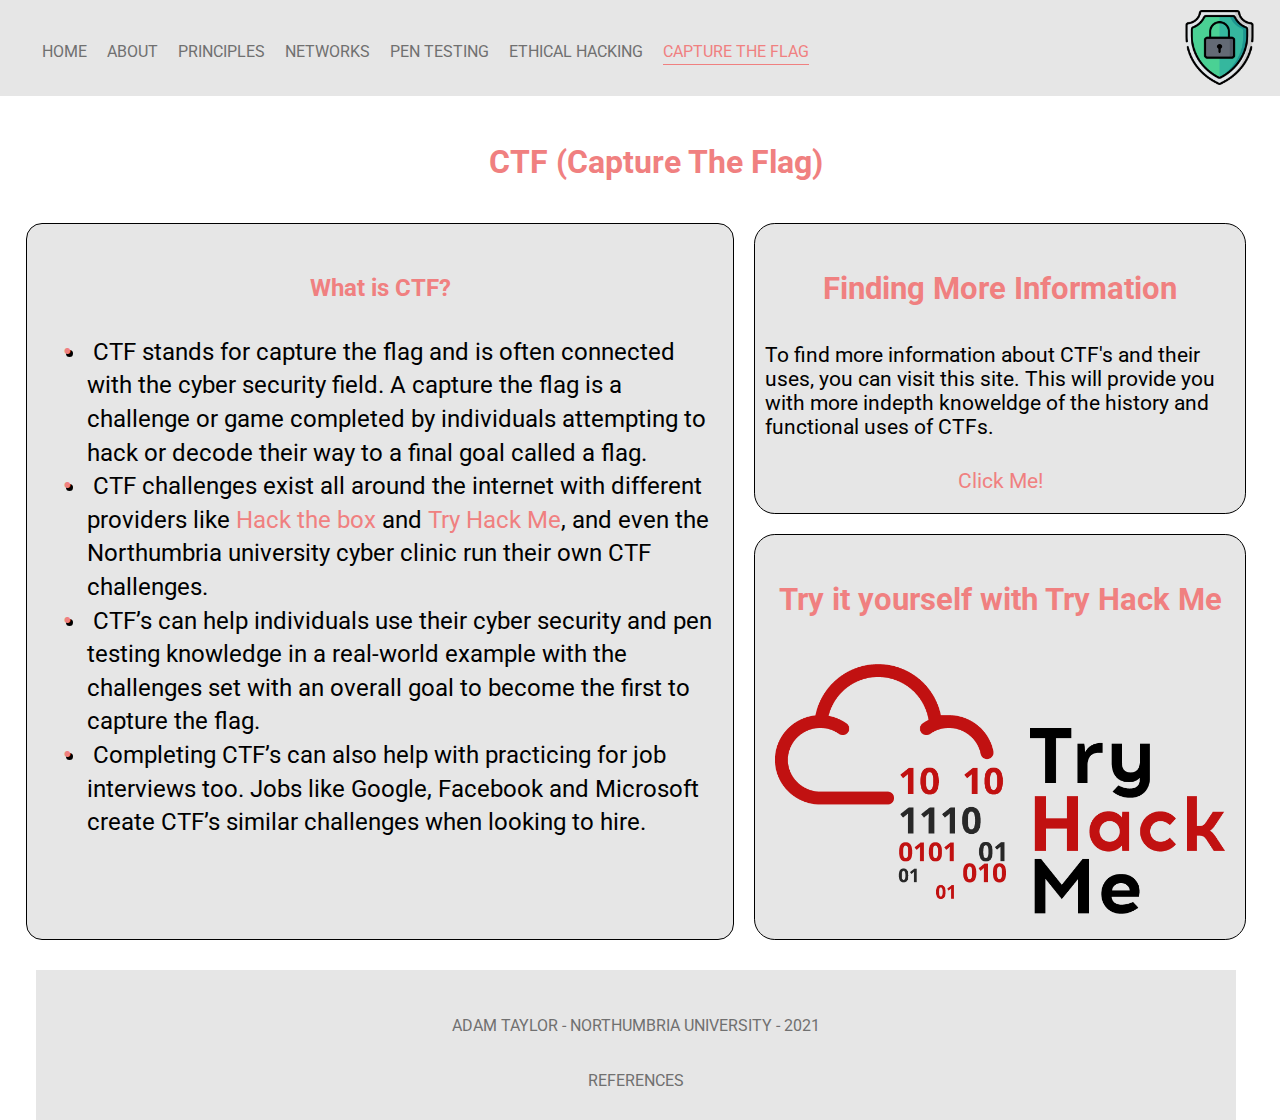
<file: Uni work/ctf.html>
<!DOCTYPE html>
<html>
  <head>
    <meta charset="utf-8" />
    <meta name="viewport" content="width=device-width, initial-scale=1" />
    <title>Capture the Flag</title>
    <link
      href="https://fonts.googleapis.com/css2?family=Lato:ital,wght@1,100&family=Roboto&display=swap"
      rel="stylesheet"
    />
    <link rel="stylesheet" href="styles.css" />
  </head>
  <body>
    <div class="container">
      <div class="nav-wrapper">
        <div class="left-side">
          <div class="nav-link-wrapper">
            <a href="index.html">Home</a>
          </div>
          <div class="nav-link-wrapper">
            <a href="about.html">About</a>
          </div>
          <div class="nav-link-wrapper">
            <a href="principles.html">Principles</a>
          </div>
          <div class="nav-link-wrapper">
            <a href="networks.html">Networks</a>
          </div>
          <div class="nav-link-wrapper">
            <a href="pen_test.html">Pen Testing</a>
          </div>
          <div class="nav-link-wrapper">
            <a href="ethical.html">Ethical Hacking</a>
          </div>
          <div class="nav-link-wrapper active-nav-link">
            <a href="ctf.html">Capture The Flag</a>
          </div>
        </div>

        <div class="right-nav">
          <div class="nav-link-wrapper" background>
            <a href="index.html">
              <img src="images\logo\shield.png" width="75px" height="75px" />
            </a>
          </div>
        </div>
      </div>

      <div class="content-wrapper">
        <h1>CTF (Capture The Flag)</h1>

        <div class="template-content">
          <!-- Main Content Block -->
          <div class="template-main-content">
            <div class="ctf-main-content">
              <h2>What is CTF?</h2>
              <ul>
                <li>
                  CTF stands for capture the flag and is often connected with
                  the cyber security field. A capture the flag is a challenge or
                  game completed by individuals attempting to hack or decode
                  their way to a final goal called a flag.
                </li>
                <li>
                  CTF challenges exist all around the internet with different
                  providers like
                  <a class="ref" href="https://www.hackthebox.eu"
                    >Hack the box</a
                  >
                  and
                  <a class="ref" href="https://tryhackme.com">Try Hack Me</a>,
                  and even the Northumbria university cyber clinic run their own
                  CTF challenges.
                </li>
                <li>
                  CTF’s can help individuals use their cyber security and pen
                  testing knowledge in a real-world example with the challenges
                  set with an overall goal to become the first to capture the
                  flag.
                </li>
                <li>
                  Completing CTF’s can also help with practicing for job
                  interviews too. Jobs like Google, Facebook and Microsoft
                  create CTF’s similar challenges when looking to hire.
                </li>
              </ul>
            </div>
          </div>

          <!-- Sub Content Block -->
          <div class="template-sub-content">
            <h2>Finding More Information</h2>
            <p>
              To find more information about CTF's and their uses, you can visit
              this site. This will provide you with more indepth knoweldge of
              the history and functional uses of CTFs.
            </p>
            <div class="ctf-link">
              <a
                class="ref"
                href="https://dev.to/atan/what-is-ctf-and-how-to-get-started-3f04"
                >Click Me!</a
              >
            </div>
          </div>

          <!-- Sub Content Block -->
          <div class="template-sub-content">
            <h2>Try it yourself with Try Hack Me</h2>
            <div class="ctf-image">
              <a href="https://tryhackme.com">
                <img src="images\THMLogo.png" width="450x" height="250px"
              /></a>
            </div>
          </div>

          <div class="template-footer">
            <div class="footer">
              <div class="footer-content">
                <div class="footer-name">
                  <p>Adam Taylor - Northumbria University - 2021</p>
                </div>
                <div class="footer-link">
                  <a href="references.html">References</a>
                </div>
              </div>
            </div>
          </div>
        </div>
      </div>
    </div>
  </body>
</html>
</file>
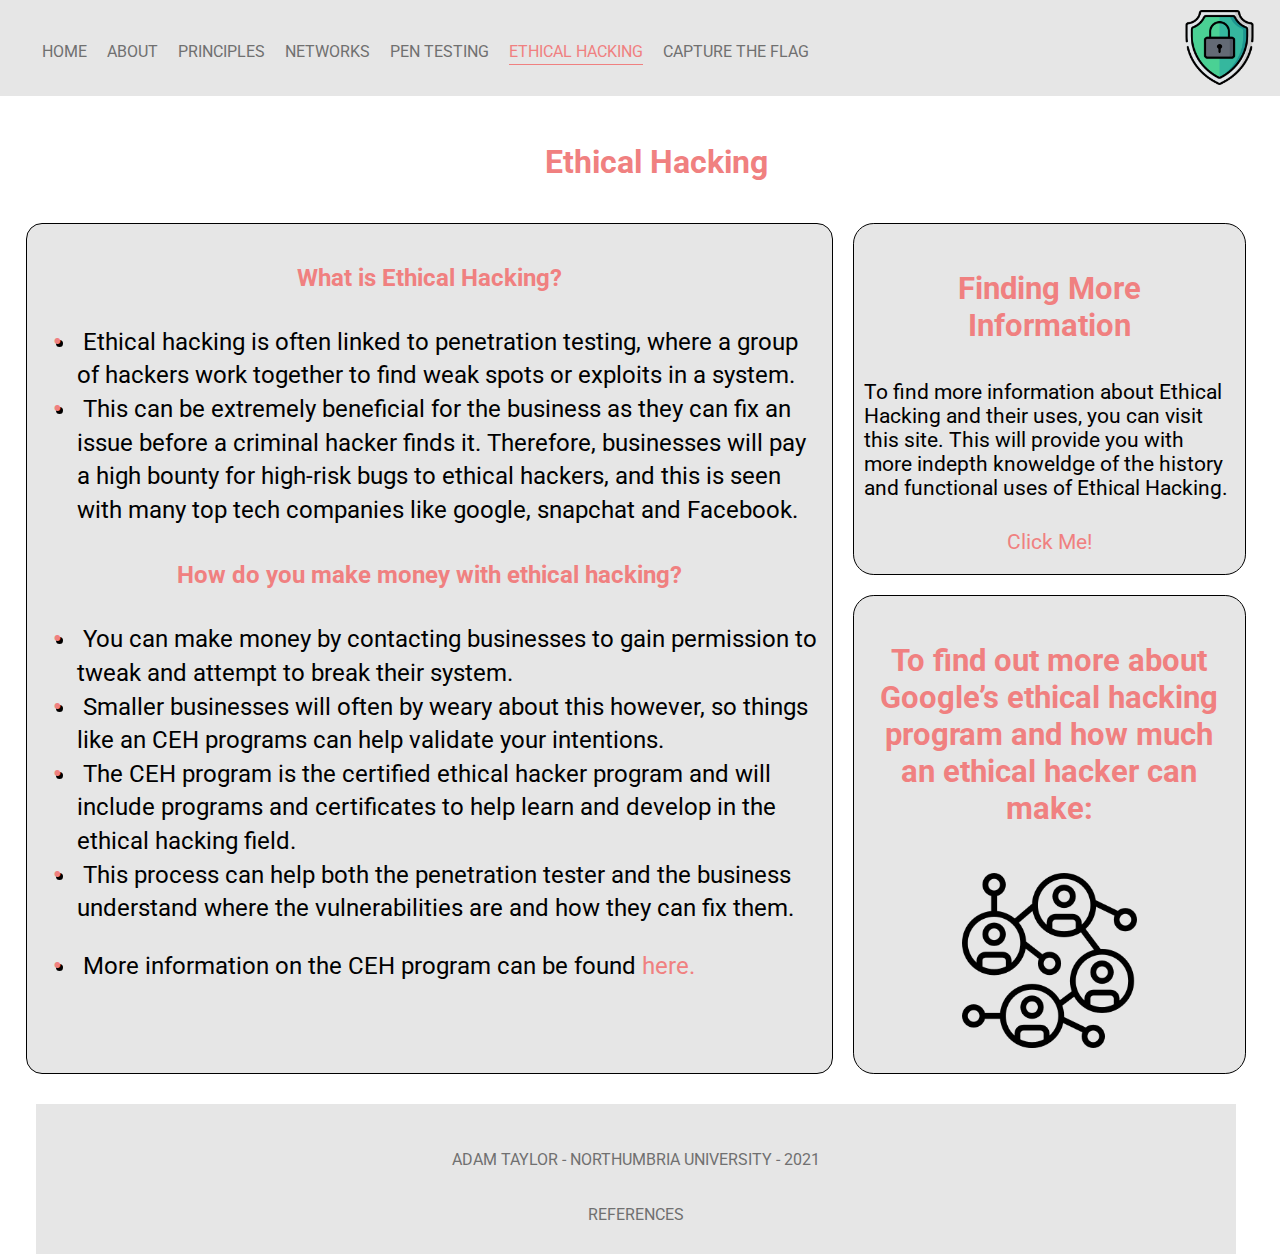
<file: Uni work/ethical.html>
<!DOCTYPE html>
<html>
  <head>
    <meta charset="utf-8" />
    <meta name="viewport" content="width=device-width, initial-scale=1" />
    <title>Ethical Hacking</title>
    <link
      href="https://fonts.googleapis.com/css2?family=Lato:ital,wght@1,100&family=Roboto&display=swap"
      rel="stylesheet"
    />
    <link rel="stylesheet" href="styles.css" />
  </head>
  <body>
    <div class="container">
      <div class="nav-wrapper">
        <div class="left-side">
          <div class="nav-link-wrapper">
            <a href="index.html">Home</a>
          </div>
          <div class="nav-link-wrapper">
            <a href="about.html">About</a>
          </div>
          <div class="nav-link-wrapper">
            <a href="principles.html">Principles</a>
          </div>
          <div class="nav-link-wrapper">
            <a href="networks.html">Networks</a>
          </div>
          <div class="nav-link-wrapper">
            <a href="pen_test.html">Pen Testing</a>
          </div>
          <div class="nav-link-wrapper active-nav-link">
            <a href="ethical.html">Ethical Hacking</a>
          </div>
          <div class="nav-link-wrapper">
            <a href="ctf.html">Capture The Flag</a>
          </div>
        </div>

        <div class="right-nav">
          <div class="nav-link-wrapper" background>
            <a href="index.html">
              <img src="images\logo\shield.png" width="75px" height="75px" />
            </a>
          </div>
        </div>
      </div>

      <div class="content-wrapper">
        <h1>Ethical Hacking</h1>

        <div class="template-content">
          <!-- Main Content Block -->
          <div class="template-main-content">
            <h2>What is Ethical Hacking?</h2>
            <ul>
              <li>
                Ethical hacking is often linked to penetration testing, where a
                group of hackers work together to find weak spots or exploits in
                a system.
              </li>
              <li>
                This can be extremely beneficial for the business as they can
                fix an issue before a criminal hacker finds it. Therefore,
                businesses will pay a high bounty for high-risk bugs to ethical
                hackers, and this is seen with many top tech companies like
                google, snapchat and Facebook.
              </li>
            </ul>

            <h2>How do you make money with ethical hacking?</h2>
            <ul>
              <li>
                You can make money by contacting businesses to gain permission
                to tweak and attempt to break their system.
              </li>
              <li>
                Smaller businesses will often by weary about this however, so
                things like an CEH programs can help validate your intentions.
              </li>
              <li>
                The CEH program is the certified ethical hacker program and will
                include programs and certificates to help learn and develop in
                the ethical hacking field.
              </li>
              <li>
                This process can help both the penetration tester and the
                business understand where the vulnerabilities are and how they
                can fix them.
              </li>
            </ul>
            <ul>
              <li>
                More information on the CEH program can be found
                <a
                  class="ref"
                  href="https://www.eccouncil.org/programs/certified-ethical-hacker-ceh/ "
                  >here.</a
                >
              </li>
            </ul>
          </div>

          <!-- Sub Content Block -->
          <div class="template-sub-content">
            <h2>Finding More Information</h2>
            <p>
              To find more information about Ethical Hacking and their uses, you
              can visit this site. This will provide you with more indepth
              knoweldge of the history and functional uses of Ethical Hacking.
            </p>
            <div class="ctf-link">
              <a
                class="ref"
                href="https://www.itgovernance.co.uk/ethical-hacking"
                >Click Me!</a
              >
            </div>
          </div>

          <!-- Sub Content Block -->
          <div class="template-sub-content">
            <h2>
              To find out more about Google’s ethical hacking program and how
              much an ethical hacker can make:
            </h2>
            <div class="ctf-image">
              <a
                href="https://www.google.com/about/appsecurity/reward-program/index.html "
              >
                <img src="images/logo/network.png" width="175x" height="175px"
              /></a>
            </div>
          </div>

          <div class="template-footer">
            <div class="footer">
              <div class="footer-content">
                <div class="footer-name">
                  <p>Adam Taylor - Northumbria University - 2021</p>
                </div>
                <div class="footer-link">
                  <a href="references.html">References</a>
                </div>
              </div>
            </div>
          </div>
        </div>
      </div>
    </div>
  </body>
</html>
</file>
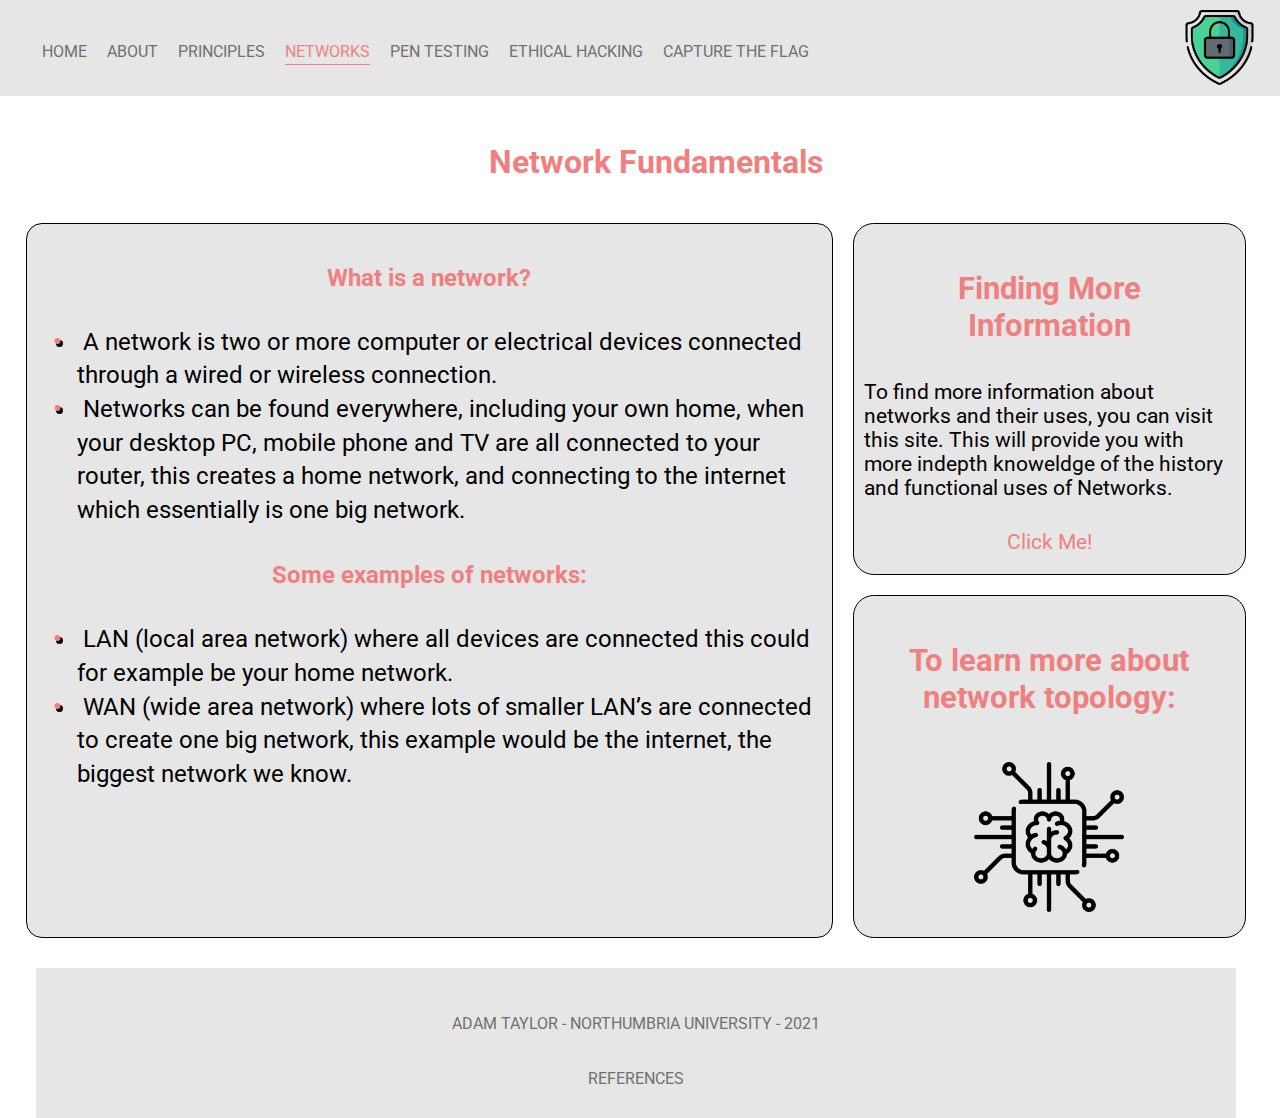
<file: Uni work/networks.html>
<!DOCTYPE html>
<html>
  <head>
    <meta charset="utf-8" />
    <meta name="viewport" content="width=device-width, initial-scale=1" />
    <title>Networks</title>
    <link
      href="https://fonts.googleapis.com/css2?family=Lato:ital,wght@1,100&family=Roboto&display=swap"
      rel="stylesheet"
    />
    <link rel="stylesheet" href="styles.css" />
  </head>
  <body>
    <div class="container">
      <div class="nav-wrapper">
        <div class="left-side">
          <div class="nav-link-wrapper">
            <a href="index.html">Home</a>
          </div>
          <div class="nav-link-wrapper">
            <a href="about.html">About</a>
          </div>
          <div class="nav-link-wrapper">
            <a href="principles.html">Principles</a>
          </div>
          <div class="nav-link-wrapper active-nav-link">
            <a href="networks.html">Networks</a>
          </div>
          <div class="nav-link-wrapper">
            <a href="pen_test.html">Pen Testing</a>
          </div>
          <div class="nav-link-wrapper">
            <a href="ethical.html">Ethical Hacking</a>
          </div>
          <div class="nav-link-wrapper">
            <a href="ctf.html">Capture The Flag</a>
          </div>
        </div>

        <div class="right-nav">
          <div class="nav-link-wrapper" background>
            <a href="index.html">
              <img src="images\logo\shield.png" width="75px" height="75px" />
            </a>
          </div>
        </div>
      </div>

      <div class="content-wrapper">
        <h1>Network Fundamentals</h1>

        <div class="template-content">
          <!-- Main Content Block -->
          <div class="template-main-content">
            <h2>What is a network?</h2>
            <ul>
              <li>
                A network is two or more computer or electrical devices
                connected through a wired or wireless connection.
              </li>
              <li>
                Networks can be found everywhere, including your own home, when
                your desktop PC, mobile phone and TV are all connected to your
                router, this creates a home network, and connecting to the
                internet which essentially is one big network.
              </li>
            </ul>
            <h2>Some examples of networks:</h2>
            <ul>
              <li>
                LAN (local area network) where all devices are connected this
                could for example be your home network.
              </li>
              <li>
                WAN (wide area network) where lots of smaller LAN’s are
                connected to create one big network, this example would be the
                internet, the biggest network we know.
              </li>
            </ul>
          </div>

          <!-- Sub Content Block -->
          <div class="template-sub-content">
            <h2>Finding More Information</h2>
            <p>
              To find more information about networks and their uses, you can
              visit this site. This will provide you with more indepth knoweldge
              of the history and functional uses of Networks.
            </p>
            <div class="ctf-link">
              <a
                class="ref"
                href="https://www.itgovernance.co.uk/ethical-hacking"
                >Click Me!</a
              >
            </div>
          </div>

          <!-- Sub Content Block -->
          <div class="template-sub-content">
            <h2>To learn more about network topology:</h2>
            <div class="ctf-image">
              <a href="https://www.dnsstuff.com/what-is-network-topology  ">
                <img src="images/logo/chip.png" width="150x" height="150px"
              /></a>
            </div>
          </div>

          <div class="template-footer">
            <div class="footer">
              <div class="footer-content">
                <div class="footer-name">
                  <p>Adam Taylor - Northumbria University - 2021</p>
                </div>
                <div class="footer-link">
                  <a href="references.html">References</a>
                </div>
              </div>
            </div>
          </div>
        </div>
      </div>
    </div>
  </body>
</html>
</file>
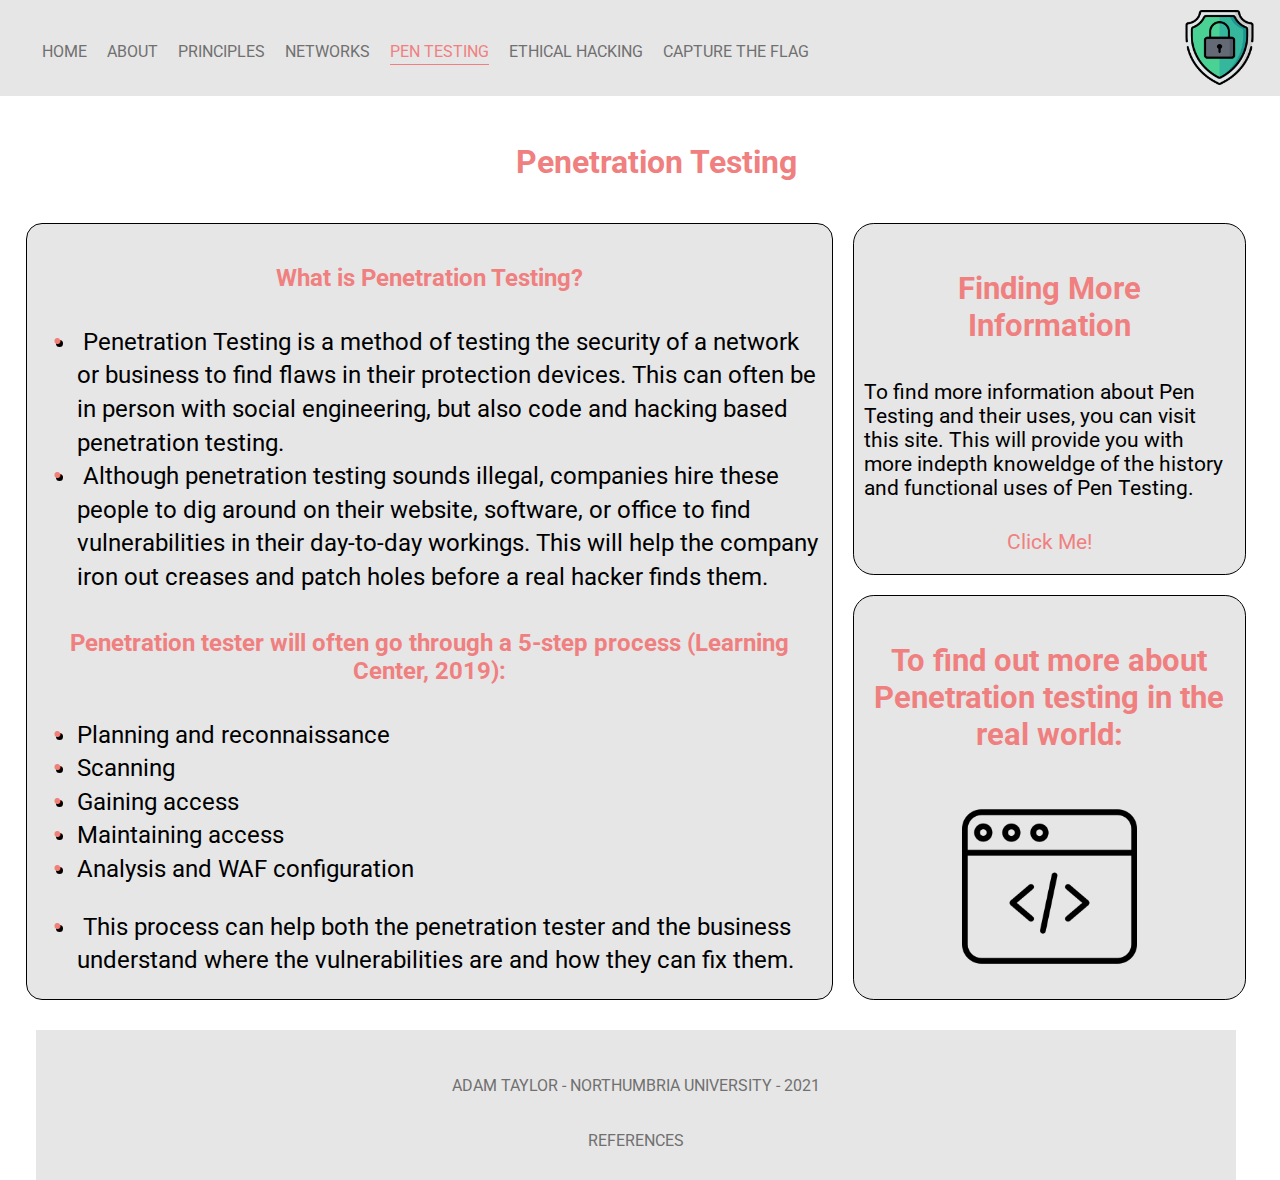
<file: Uni work/pen_test.html>
<!DOCTYPE html>
<html>
  <head>
    <meta charset="utf-8" />
    <meta name="viewport" content="width=device-width, initial-scale=1" />
    <title>Pen Testing</title>
    <link
      href="https://fonts.googleapis.com/css2?family=Lato:ital,wght@1,100&family=Roboto&display=swap"
      rel="stylesheet"
    />
    <link rel="stylesheet" href="styles.css" />
  </head>
  <body>
    <div class="container">
      <div class="nav-wrapper">
        <div class="left-side">
          <div class="nav-link-wrapper">
            <a href="index.html">Home</a>
          </div>
          <div class="nav-link-wrapper">
            <a href="about.html">About</a>
          </div>
          <div class="nav-link-wrapper">
            <a href="principles.html">Principles</a>
          </div>
          <div class="nav-link-wrapper">
            <a href="networks.html">Networks</a>
          </div>
          <div class="nav-link-wrapper active-nav-link">
            <a href="pen_test.html">Pen Testing</a>
          </div>
          <div class="nav-link-wrapper">
            <a href="ethical.html">Ethical Hacking</a>
          </div>
          <div class="nav-link-wrapper">
            <a href="ctf.html">Capture The Flag</a>
          </div>
        </div>

        <div class="right-nav">
          <div class="nav-link-wrapper" background>
            <a href="index.html">
              <img src="images\logo\shield.png" width="75px" height="75px" />
            </a>
          </div>
        </div>
      </div>

      <div class="content-wrapper">
        <h1>Penetration Testing</h1>

        <div class="template-content">
          <!-- Main Content Block -->
          <div class="template-main-content">
            <h2>What is Penetration Testing?</h2>
            <ul>
              <li>
                Penetration Testing is a method of testing the security of a
                network or business to find flaws in their protection devices.
                This can often be in person with social engineering, but also
                code and hacking based penetration testing.
              </li>
              <li>
                Although penetration testing sounds illegal, companies hire
                these people to dig around on their website, software, or office
                to find vulnerabilities in their day-to-day workings. This will
                help the company iron out creases and patch holes before a real
                hacker finds them.
              </li>
            </ul>

            <h2>
              Penetration tester will often go through a 5-step process
              (Learning Center, 2019):
            </h2>
            <ul>
              <li>Planning and reconnaissance</li>
              <li>Scanning</li>
              <li>Gaining access</li>
              <li>Maintaining access</li>
              <li>Analysis and WAF configuration</li>
            </ul>
            <ul>
              <li>
                This process can help both the penetration tester and the
                business understand where the vulnerabilities are and how they
                can fix them.
              </li>
            </ul>
          </div>

          <!-- Sub Content Block -->
          <div class="template-sub-content">
            <h2>Finding More Information</h2>
            <p>
              To find more information about Pen Testing and their uses, you can
              visit this site. This will provide you with more indepth knoweldge
              of the history and functional uses of Pen Testing.
            </p>
            <div class="ctf-link">
              <a
                class="ref"
                href="https://www.ncsc.gov.uk/guidance/penetration-testing"
                >Click Me!</a
              >
            </div>
          </div>

          <!-- Sub Content Block -->
          <div class="template-sub-content">
            <h2>
              To find out more about Penetration testing in the real world:
            </h2>
            <div class="ctf-image">
              <a
                href="https://www.google.com/about/appsecurity/reward-program/index.html "
              >
                <img
                  src="images/logo/web-programming.png"
                  width="175x"
                  height="175px"
              /></a>
            </div>
          </div>

          <div class="template-footer">
            <div class="footer">
              <div class="footer-content">
                <div class="footer-name">
                  <p>Adam Taylor - Northumbria University - 2021</p>
                </div>
                <div class="footer-link">
                  <a href="references.html">References</a>
                </div>
              </div>
            </div>
          </div>
        </div>
      </div>
    </div>
  </body>
</html>
</file>
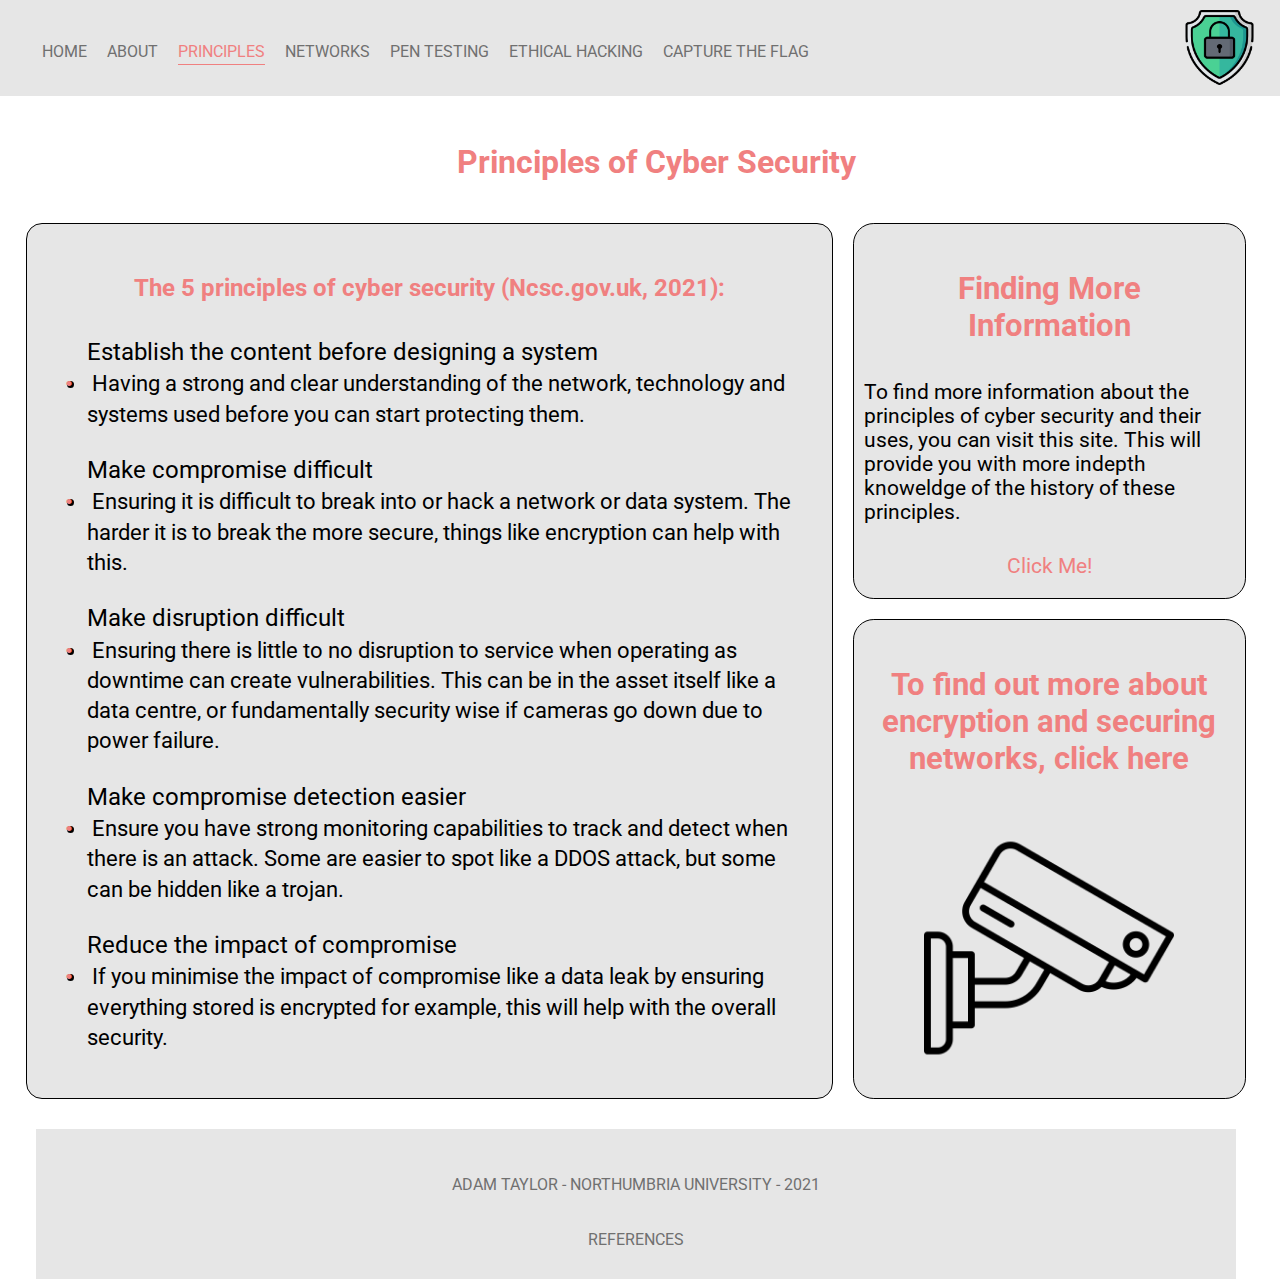
<file: Uni work/principles.html>
<!DOCTYPE html>
<html>
  <head>
    <meta charset="utf-8" />
    <meta name="viewport" content="width=device-width, initial-scale=1" />
    <title>Principles of Cyber Security</title>
    <link
      href="https://fonts.googleapis.com/css2?family=Lato:ital,wght@1,100&family=Roboto&display=swap"
      rel="stylesheet"
    />
    <link rel="stylesheet" href="styles.css" />
  </head>
  <body>
    <div class="container">
      <div class="nav-wrapper">
        <div class="left-side">
          <div class="nav-link-wrapper">
            <a href="index.html">Home</a>
          </div>
          <div class="nav-link-wrapper">
            <a href="about.html">About</a>
          </div>
          <div class="nav-link-wrapper active-nav-link">
            <a href="principles.html">Principles</a>
          </div>
          <div class="nav-link-wrapper">
            <a href="networks.html">Networks</a>
          </div>
          <div class="nav-link-wrapper">
            <a href="pen_test.html">Pen Testing</a>
          </div>
          <div class="nav-link-wrapper">
            <a href="ethical.html">Ethical Hacking</a>
          </div>
          <div class="nav-link-wrapper">
            <a href="ctf.html">Capture The Flag</a>
          </div>
        </div>

        <div class="right-nav">
          <div class="nav-link-wrapper" background>
            <a href="index.html">
              <img src="images\logo\shield.png" width="75px" height="75px" />
            </a>
          </div>
        </div>
      </div>

      <div class="content-wrapper">
        <h1>Principles of Cyber Security</h1>
        <div class="template-content">
          <!-- Main Content Block -->
          <div class="template-main-content">
            <div class="principles-list">
              <h2>The 5 principles of cyber security (Ncsc.gov.uk, 2021):</h2>
              <ul>
                Establish the content before designing a system
                <li>
                  Having a strong and clear understanding of the network,
                  technology and systems used before you can start protecting
                  them.
                </li>
              </ul>
              <ul>
                Make compromise difficult
                <li>
                  Ensuring it is difficult to break into or hack a network or
                  data system. The harder it is to break the more secure, things
                  like encryption can help with this.
                </li>
              </ul>
              <ul>
                Make disruption difficult
                <li>
                  Ensuring there is little to no disruption to service when
                  operating as downtime can create vulnerabilities. This can be
                  in the asset itself like a data centre, or fundamentally
                  security wise if cameras go down due to power failure.
                </li>
              </ul>
              <ul>
                Make compromise detection easier
                <li>
                  Ensure you have strong monitoring capabilities to track and
                  detect when there is an attack. Some are easier to spot like a
                  DDOS attack, but some can be hidden like a trojan.
                </li>
              </ul>
              <ul>
                Reduce the impact of compromise
                <li>
                  If you minimise the impact of compromise like a data leak by
                  ensuring everything stored is encrypted for example, this will
                  help with the overall security.
                </li>
              </ul>
            </div>
          </div>
          
          <!-- Sub Content Block -->
          <div class="template-sub-content">
            <h2>Finding More Information</h2>
            <p>
              To find more information about the principles of cyber security
              and their uses, you can visit this site. This will provide you
              with more indepth knoweldge of the history of these principles.
            </p>
            <div class="ctf-link">
              <a
                class="ref"
                href="https://www.ncsc.gov.uk/collection/cyber-security-design-principles/cyber-security-design-principles"
                >Click Me!</a
              >
            </div>
          </div>

          <!-- Sub Content Block -->
          <div class="template-sub-content">
            <h2>
              To find out more about encryption and securing networks, click
              here
            </h2>
            <div class="ctf-image">
              <a
                href="https://searchsecurity.techtarget.com/definition/encryption#:~:text=Encryption%20is%20the%20method%20by,encrypted%20data%20is%20called%20ciphertext"
              >
                <img
                  src="images/logo/security-camera.png"
                  width="250x"
                  height="250px"
              /></a>
            </div>
          </div>

          <div class="template-footer">
            <div class="footer">
              <div class="footer-content">
                <div class="footer-name">
                  <p>Adam Taylor - Northumbria University - 2021</p>
                </div>
                <div class="footer-link">
                  <a href="references.html">References</a>
                </div>
              </div>
            </div>
          </div>
        </div>
      </div>
    </div>
  </body>
</html>
</file>
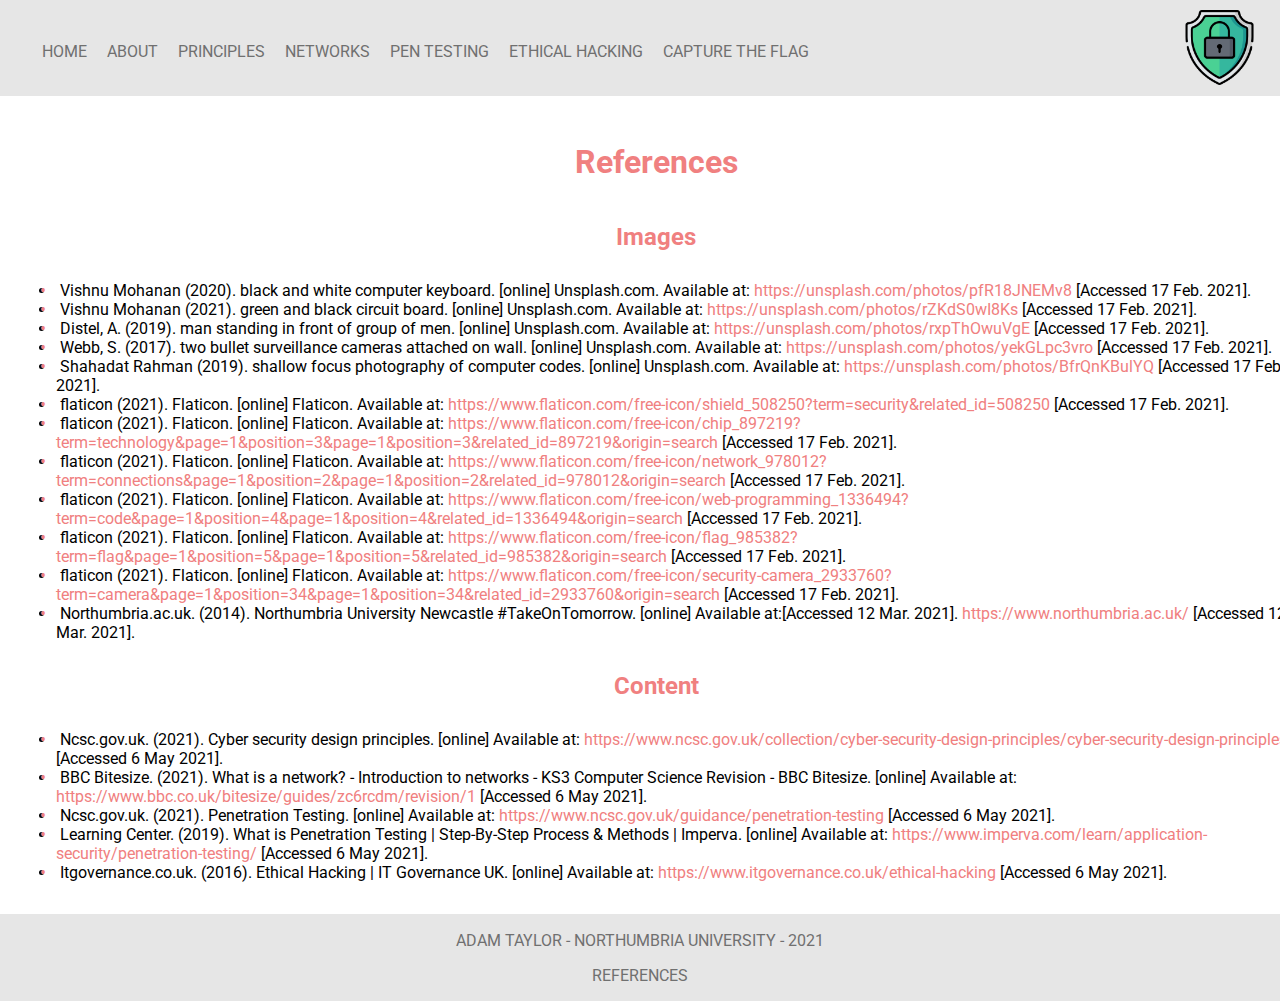
<file: Uni work/references.html>
<!DOCTYPE html>
<html>
  <head>
    <meta charset="utf-8" />
    <meta name="viewport" content="width=device-width, initial-scale=1" />
    <title>Principles of Cyber Security</title>
    <link
      href="https://fonts.googleapis.com/css2?family=Lato:ital,wght@1,100&family=Roboto&display=swap"
      rel="stylesheet"
    />
    <link rel="stylesheet" href="styles.css" />
  </head>

  <body>
    <div class="container">
      <div class="nav-wrapper">
        <div class="left-side">
          <div class="nav-link-wrapper">
            <a href="index.html">Home</a>
          </div>
          <div class="nav-link-wrapper">
            <a href="about.html">About</a>
          </div>
          <div class="nav-link-wrapper">
            <a href="principles.html">Principles</a>
          </div>
          <div class="nav-link-wrapper">
            <a href="networks.html">Networks</a>
          </div>
          <div class="nav-link-wrapper">
            <a href="pen_test.html">Pen Testing</a>
          </div>
          <div class="nav-link-wrapper">
            <a href="ethical.html">Ethical Hacking</a>
          </div>
          <div class="nav-link-wrapper">
            <a href="ctf.html">Capture The Flag</a>
          </div>
        </div>

        <div class="right-nav">
          <div class="nav-link-wrapper" background>
            <a href="index.html">
              <img src="images\logo\shield.png" width="75px" height="75px" />
            </a>
          </div>
        </div>
      </div>

      <div class="content-wrapper">
        <div class="references-content"></div>
        <h1>References</h1>
        <h2>Images</h2>
        <ul>
          <li>
            Vishnu Mohanan (2020). black and white computer keyboard. [online]
            Unsplash.com. Available at:
            <a class="ref" href="https://unsplash.com/photos/pfR18JNEMv8">
              https://unsplash.com/photos/pfR18JNEMv8</a
            >
            [Accessed 17 Feb. 2021].
          </li>
          <li>
            Vishnu Mohanan (2021). green and black circuit board. [online]
            Unsplash.com. Available at:
            <a class="ref" href="https://unsplash.com/photos/rZKdS0wI8Ks"
              >https://unsplash.com/photos/rZKdS0wI8Ks</a
            >
            [Accessed 17 Feb. 2021].
          </li>
          <li>
            Distel, A. (2019). man standing in front of group of men. [online]
            Unsplash.com. Available at:
            <a class="ref" href="https://unsplash.com/photos/rxpThOwuVgE"
              >https://unsplash.com/photos/rxpThOwuVgE</a
            >
            [Accessed 17 Feb. 2021].
          </li>
          <li>
            Webb, S. (2017). two bullet surveillance cameras attached on wall.
            [online] Unsplash.com. Available at:
            <a class="ref" href="https://unsplash.com/photos/yekGLpc3vro"
              >https://unsplash.com/photos/yekGLpc3vro</a
            >
            [Accessed 17 Feb. 2021].
          </li>
          <li>
            Shahadat Rahman (2019). shallow focus photography of computer codes.
            [online] Unsplash.com. Available at:
            <a class="ref" href="https://unsplash.com/photos/BfrQnKBulYQ"
              >https://unsplash.com/photos/BfrQnKBulYQ</a
            >
            [Accessed 17 Feb. 2021].
          </li>
          <li>
            flaticon (2021). Flaticon. [online] Flaticon. Available at:
            <a
              class="ref"
              href="https://www.flaticon.com/free-icon/shield_508250?term=security&related_id=508250"
            >
              https://www.flaticon.com/free-icon/shield_508250?term=security&related_id=508250</a
            >
            [Accessed 17 Feb. 2021].
          </li>
          <li>
            flaticon (2021). Flaticon. [online] Flaticon. Available at:
            <a
              class="ref"
              href="https://www.flaticon.com/free-icon/chip_897219?term=technology&page=1&position=3&page=1&position=3&related_id=897219&origin=search"
            >
              https://www.flaticon.com/free-icon/chip_897219?term=technology&page=1&position=3&page=1&position=3&related_id=897219&origin=search</a
            >
            [Accessed 17 Feb. 2021].
          </li>
          <li>
            flaticon (2021). Flaticon. [online] Flaticon. Available at:
            <a
              class="ref"
              href="https://www.flaticon.com/free-icon/network_978012?term=connections&page=1&position=2&page=1&position=2&related_id=978012&origin=search"
            >
              https://www.flaticon.com/free-icon/network_978012?term=connections&page=1&position=2&page=1&position=2&related_id=978012&origin=search</a
            >
            [Accessed 17 Feb. 2021].
          </li>
          <li>
            flaticon (2021). Flaticon. [online] Flaticon. Available at:
            <a
              class="ref"
              href="https://www.flaticon.com/free-icon/web-programming_1336494?term=code&page=1&position=4&page=1&position=4&related_id=1336494&origin=search"
            >
              https://www.flaticon.com/free-icon/web-programming_1336494?term=code&page=1&position=4&page=1&position=4&related_id=1336494&origin=search</a
            >
            [Accessed 17 Feb. 2021].
          </li>
          <li>
            flaticon (2021). Flaticon. [online] Flaticon. Available at:
            <a
              class="ref"
              href="https://www.flaticon.com/free-icon/flag_985382?term=flag&page=1&position=5&page=1&position=5&related_id=985382&origin=search"
            >
              https://www.flaticon.com/free-icon/flag_985382?term=flag&page=1&position=5&page=1&position=5&related_id=985382&origin=search</a
            >
            [Accessed 17 Feb. 2021].
          </li>
          <li>
            flaticon (2021). Flaticon. [online] Flaticon. Available at:
            <a
              class="ref"
              href="https://www.flaticon.com/free-icon/security-camera_2933760?term=camera&page=1&position=34&page=1&position=34&related_id=2933760&origin=search"
            >
              https://www.flaticon.com/free-icon/security-camera_2933760?term=camera&page=1&position=34&page=1&position=34&related_id=2933760&origin=search</a
            >
            [Accessed 17 Feb. 2021].
          </li>
          <li>
            Northumbria.ac.uk. (2014). Northumbria University Newcastle
            #TakeOnTomorrow. [online] Available at:[Accessed 12 Mar. 2021].
            <a class="ref" href="https://www.northumbria.ac.uk/"
              >https://www.northumbria.ac.uk/</a
            >
            [Accessed 12 Mar. 2021].
          </li>
        </ul>

        <h2>Content</h2>
        <ul>
          <li>
            Ncsc.gov.uk. (2021). Cyber security design principles. [online]
            Available at:
            <a
              class="ref"
              href="https://www.ncsc.gov.uk/collection/cyber-security-design-principles/cyber-security-design-principles "
              >https://www.ncsc.gov.uk/collection/cyber-security-design-principles/cyber-security-design-principles
            </a>
            [Accessed 6 May 2021].
          </li>
          <li>
            BBC Bitesize. (2021). What is a network? - Introduction to networks
            - KS3 Computer Science Revision - BBC Bitesize. [online] Available
            at:
            <a
              class="ref"
              href="https://www.bbc.co.uk/bitesize/guides/zc6rcdm/revision/1"
              >https://www.bbc.co.uk/bitesize/guides/zc6rcdm/revision/1</a
            >
            [Accessed 6 May 2021].
          </li>
          <li>
            Ncsc.gov.uk. (2021). Penetration Testing. [online] Available at:
            <a
              class="ref"
              href="https://www.ncsc.gov.uk/guidance/penetration-testing"
              >https://www.ncsc.gov.uk/guidance/penetration-testing</a
            >
            [Accessed 6 May 2021].
          </li>
          <li>
            Learning Center. (2019). What is Penetration Testing | Step-By-Step
            Process & Methods | Imperva. [online] Available at:
            <a
              class="ref"
              href="https://www.imperva.com/learn/application-security/penetration-testing/ "
              >https://www.imperva.com/learn/application-security/penetration-testing/
            </a>
            [Accessed 6 May 2021].
          </li>
          <li>
            Itgovernance.co.uk. (2016). Ethical Hacking | IT Governance UK.
            [online] Available at:
            <a class="ref" href="https://www.itgovernance.co.uk/ethical-hacking"
              >https://www.itgovernance.co.uk/ethical-hacking</a
            >
            [Accessed 6 May 2021].
          </li>
        </ul>
      </div>

      <div class="footer">
        <div class="footer-content">
          <div class="footer-name">
            <p>Adam Taylor - Northumbria University - 2021</p>
          </div>
          <div class="footer-link">
            <a href="references.html">References</a>
          </div>
        </div>
      </div>
    </div>
  </body>
</html>
</file>
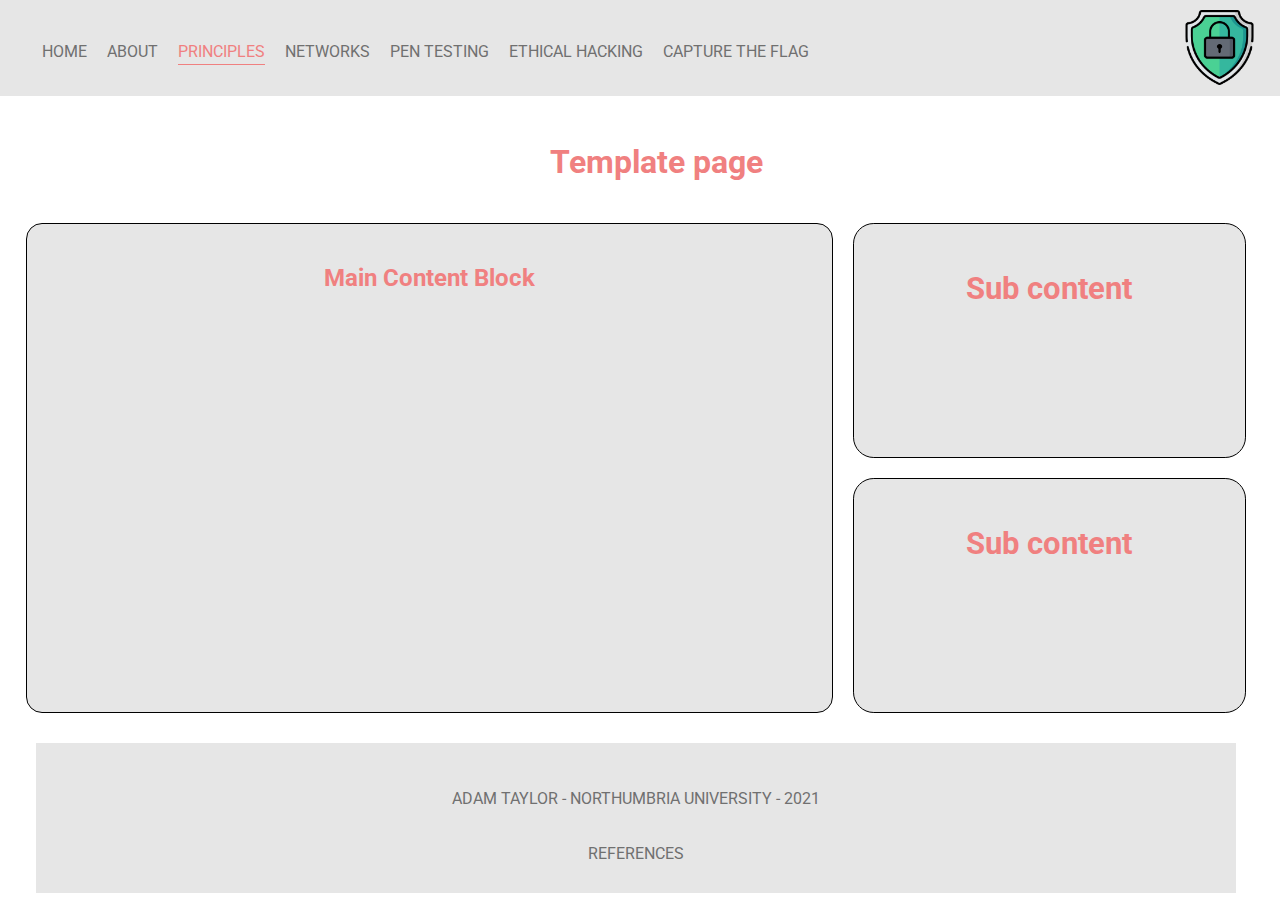
<file: Uni work/template.html>
<!DOCTYPE html>
<html>
  <head>
    <meta charset="utf-8" />
    <meta name="viewport" content="width=device-width, initial-scale=1" />
    <title>Template Page</title>
    <link
      href="https://fonts.googleapis.com/css2?family=Lato:ital,wght@1,100&family=Roboto&display=swap"
      rel="stylesheet"
    />
    <link rel="stylesheet" href="styles.css" />
  </head>
  <body>
    <div class="container">
      <div class="nav-wrapper">
        <div class="left-side">
          <div class="nav-link-wrapper">
            <a href="index.html">Home</a>
          </div>
          <div class="nav-link-wrapper">
            <a href="about.html">About</a>
          </div>
          <div class="nav-link-wrapper active-nav-link">
            <a href="principles.html">Principles</a>
          </div>
          <div class="nav-link-wrapper">
            <a href="networks.html">Networks</a>
          </div>
          <div class="nav-link-wrapper">
            <a href="pen_test.html">Pen Testing</a>
          </div>
          <div class="nav-link-wrapper">
            <a href="ethical.html">Ethical Hacking</a>
          </div>
          <div class="nav-link-wrapper">
            <a href="ctf.html">Capture The Flag</a>
          </div>
        </div>

        <div class="right-nav">
          <div class="nav-link-wrapper" background>
            <a href="index.html">
              <img src="images\logo\shield.png" width="75px" height="75px" />
            </a>
          </div>
        </div>
      </div>

      <div class="content-wrapper">
        <h1>Template page</h1>

        <div class="template-content">
          <!-- Main Content Block -->
          <div class="template-main-content">
            <h2>Main Content Block</h2>
          </div>
          <!-- Sub Content Block -->
          <div class="template-sub-content">
            <h2>Sub content</h2>
          </div>
          <!-- Sub Content Block -->
          <div class="template-sub-content">
            <h2>Sub content</h2>
          </div>

          <div class="template-footer">
            <div class="footer">
              <div class="footer-content">
                <div class="footer-name">
                  <p>Adam Taylor - Northumbria University - 2021</p>
                </div>
                <div class="footer-link">
                  <a href="references.html">References</a>
                </div>
              </div>
            </div>
          </div>
        </div>
      </div>
    </div>
  </body>
</html>
</file>
<file: Uni work/styles.css>
/* Master Styles */

body {
  font-family: "Roboto", sans-serif;
  margin: 0px;
}
.container {
  grid-template-columns: 1fr;
}

/* Navigation Bar Styles */

.nav-wrapper {
  display: flex;
  justify-content: space-between;
  padding: 10px;
  background-color: #e6e6e6;
  width: auto;
}
.left-side {
  display: flex;
  padding-top: 2em;
  padding-left: 2em;
}
.nav-wrapper > .left-side > div {
  margin-right: 20px;
  font-size: 1em;
  text-transform: uppercase;
}

.nav-wrapper > .right-nav > div {
  height: 75px;
  margin-right: 1vw;
}

.nav-link-wrapper {
  height: 22px;
  border-bottom: 1px solid transparent;
  transition: border-bottom 0.5s;
}
.nav-link-wrapper a {
  color: #707070;
  text-decoration: none;
  transition: color 0.5s;
}

.nav-link-wrapper:hover {
  border-bottom: 1px solid lightcoral;
}
.nav-link-wrapper a:hover {
  color: lightcoral;
}
.active-nav-link {
  border-bottom: 1px solid lightcoral;
}
.active-nav-link a {
  color: lightcoral !important;
}

/* Portfolio Styles */

.portfolio-group {
  display: flex;
  gap: 1em;
  flex-wrap: wrap;
  padding-right: 2.2em;
}

.portfolio-group > * {
  flex: 1 1 35em;
}

.portfolio-item {
  position: relative;
}

.portfolio-img-background {
  height: 600px;
  width: 100%;
  background-size: cover;
  background-position: center;
  background-repeat: no-repeat;
  filter: brightness(100%);
  border-radius: 0.5em;
}

.img-text-wrapper {
  position: absolute;
  top: 0;
  display: flex;
  flex-direction: column;
  justify-content: center;
  align-items: center;
  height: 100%;
  text-align: center;
  width: 100%;
}

.logo-wrapper img {
  width: 50%;
  margin-bottom: 20px;
  filter: invert(100%);
  align-items: center;
}
.img-text-wrapper .subtitle {
  transition: 1s;
  font-weight: 1000;
  color: transparent;
}
.img-text-wrapper:hover .subtitle {
  font-weight: 1000;
  color: lightcoral;
}
.img-text-wrapper-top .subtitle {
  transition: 1s;
  font-weight: 1000;
  color: transparent;
}
.img-text-wrapper-top:hover .subtitle {
  font-weight: 1000;
  color: lightcoral;
}
.img-darken {
  transition: 0.1s;
  filter: brightness(25%);
}

/*General page formatting*/

.content-wrapper {
  width: 100%;
  padding: 1em;
}

.content-wrapper h1 {
  color: lightcoral;
  padding: 10px;
  text-align: center;
}

.content-wrapper h2 {
  color: lightcoral;
  padding: 10px;
  text-align: center;
}

/*Template page formatting*/

.template-content {
  width: 100vw;
  height: 70vh;
  display: grid;
  grid-template: 1fr 1fr 100px / 1fr 1fr 1fr;
  gap: 20px;
  padding: 10px;
  box-sizing: border-box;
  padding-right: 50px;
}

.template-content div {
  padding: 10px;
}

.template-main-content {
  grid-row-start: 1;
  grid-row-end: span 2;
  background-color: #e6e6e6;
  border-radius: 1em;
  grid-column-start: 1;
  grid-column-end: 3;
  border: 1px solid black;
  text-size-adjust: auto;
  height: auto;
}

.template-sub-content {
  display: block;
  background-color: #e6e6e6;
  border-radius: 1em;
  border: 1px solid black;
  font-size: 1.3em;
  text-size-adjust: auto;
  background-image: contain;
}

.template-footer {
  grid-column-start: 1;
  grid-column-end: span 3;
  padding: 0;
}
/*About Me layout*/

.about-content {
  display: grid;
  grid-template-columns: 1fr 1fr;
}

.about-image-content1 img {
  width: 100%;
  padding: 10px;
  border-radius: 1em;
}

.about-content1 {
  padding: 30px;
}

.feedback-form {
  text-align: center;
}

input[type="submit"],
input[type="reset"] {
  background-color: lightcoral;
  border: none;
  border-radius: 4px;
  color: white;
  padding: 16px 32px;
  text-decoration: none;
  margin: 4px 2px;
  cursor: pointer;
}

/*principles Custom Layouts*/
.principles-list li {
  font-size: 0.9em;
}

/*CTF Custom Layouts*/
.ctf-image {
  text-align: center;
}

.template-main-content ul {
  font-size: 1.5em;
  line-height: 1.4;
}

.ctf-link {
  font-size: 1em;
  text-align: center;
}

/*References Layout*/

.ul {
  list-style: none;
}
ul li::before {
  content: "\2022";
  color: lightcoral;
  font-weight: bold;
  display: inline-block;
  width: 1em;
  margin-left: -1em;
}

a.ref:link,
a.ref:visited {
  text-decoration: none;
  color: lightcoral;
}

/*footer layout*/

.footer {
  display: flex;
  justify-content: space-between;
  background-color: #e6e6e6;
  font-size: 1em;
  text-transform: uppercase;
}

.footer-content {
  display: grid;
  flex: 1 1 100%;
  text-align: center;
  padding-top: 0.1em;
  padding-bottom: 1em;
}

.footer-link a {
  color: #707070;
  text-decoration: none;
  transition: color 0.5s;
}

.footer-link a:hover {
  color: lightcoral;
}

.footer-name {
  color: #707070;
}
</file>
